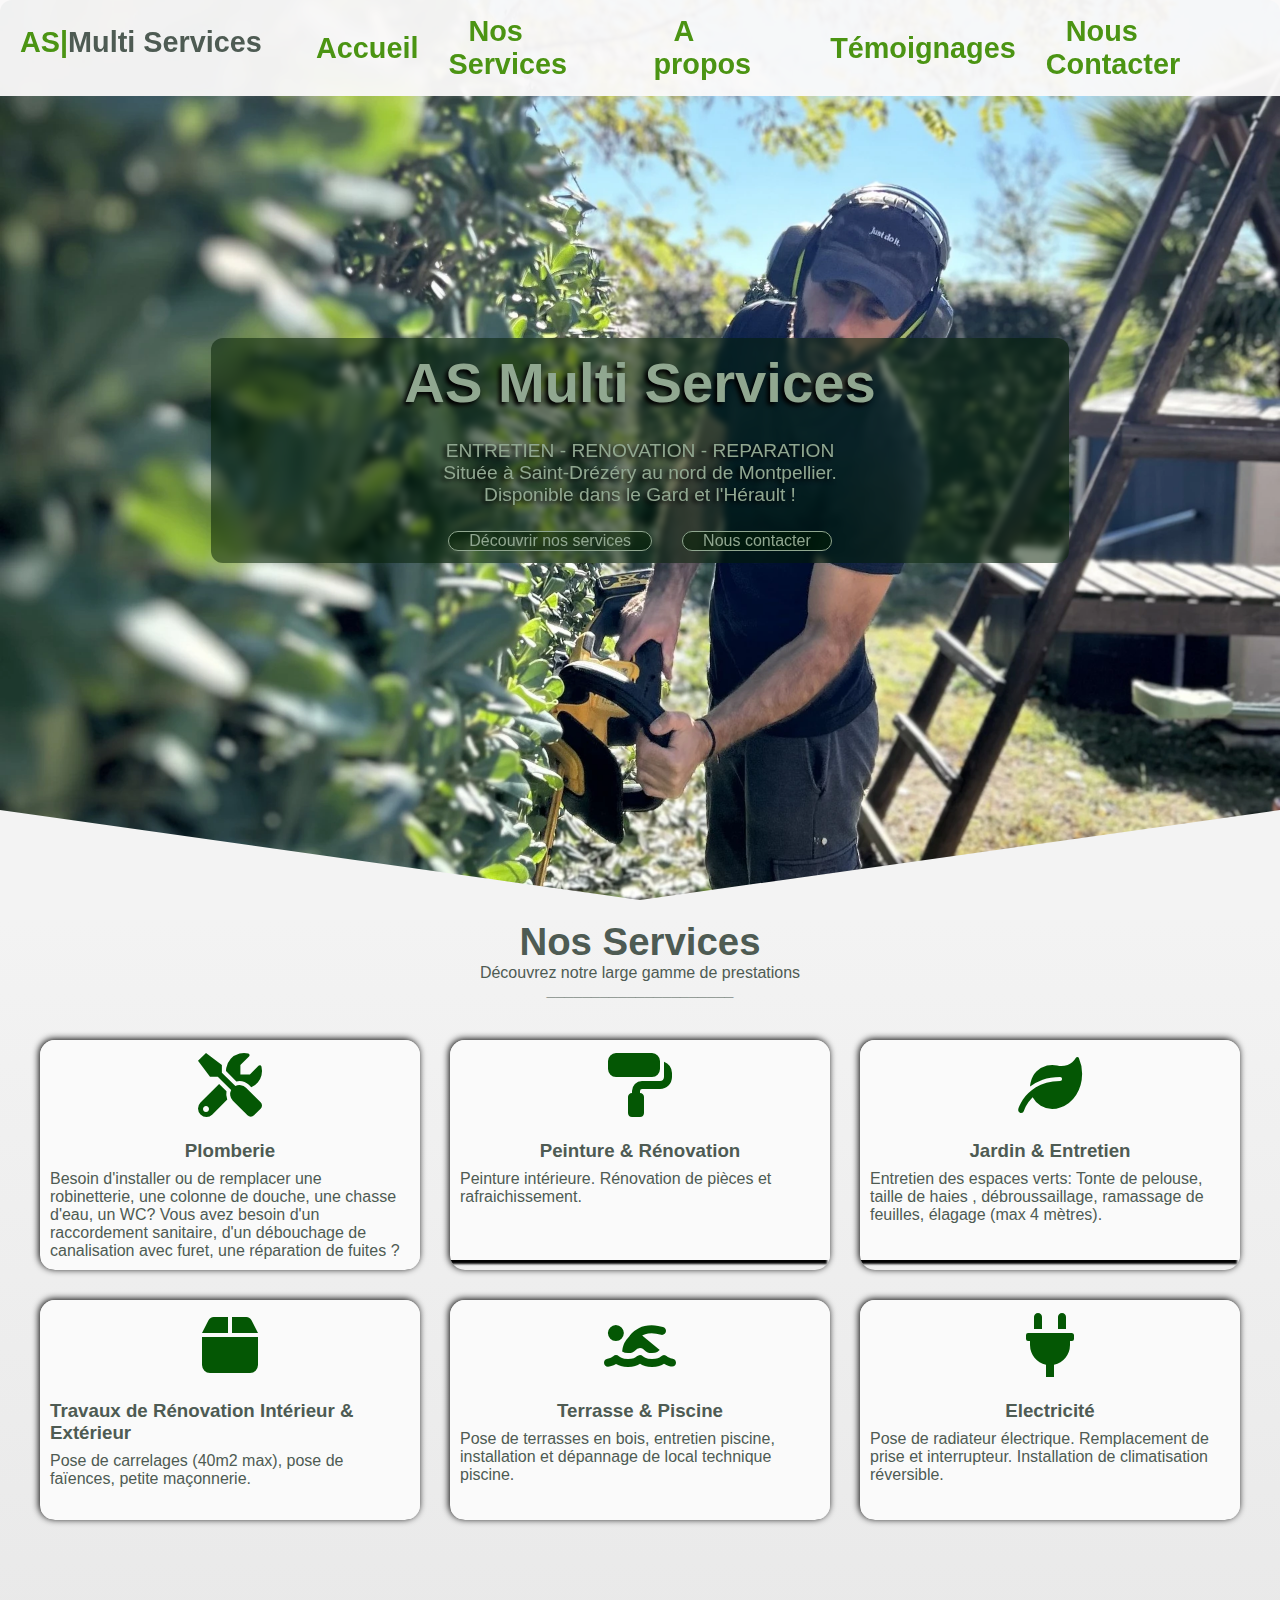
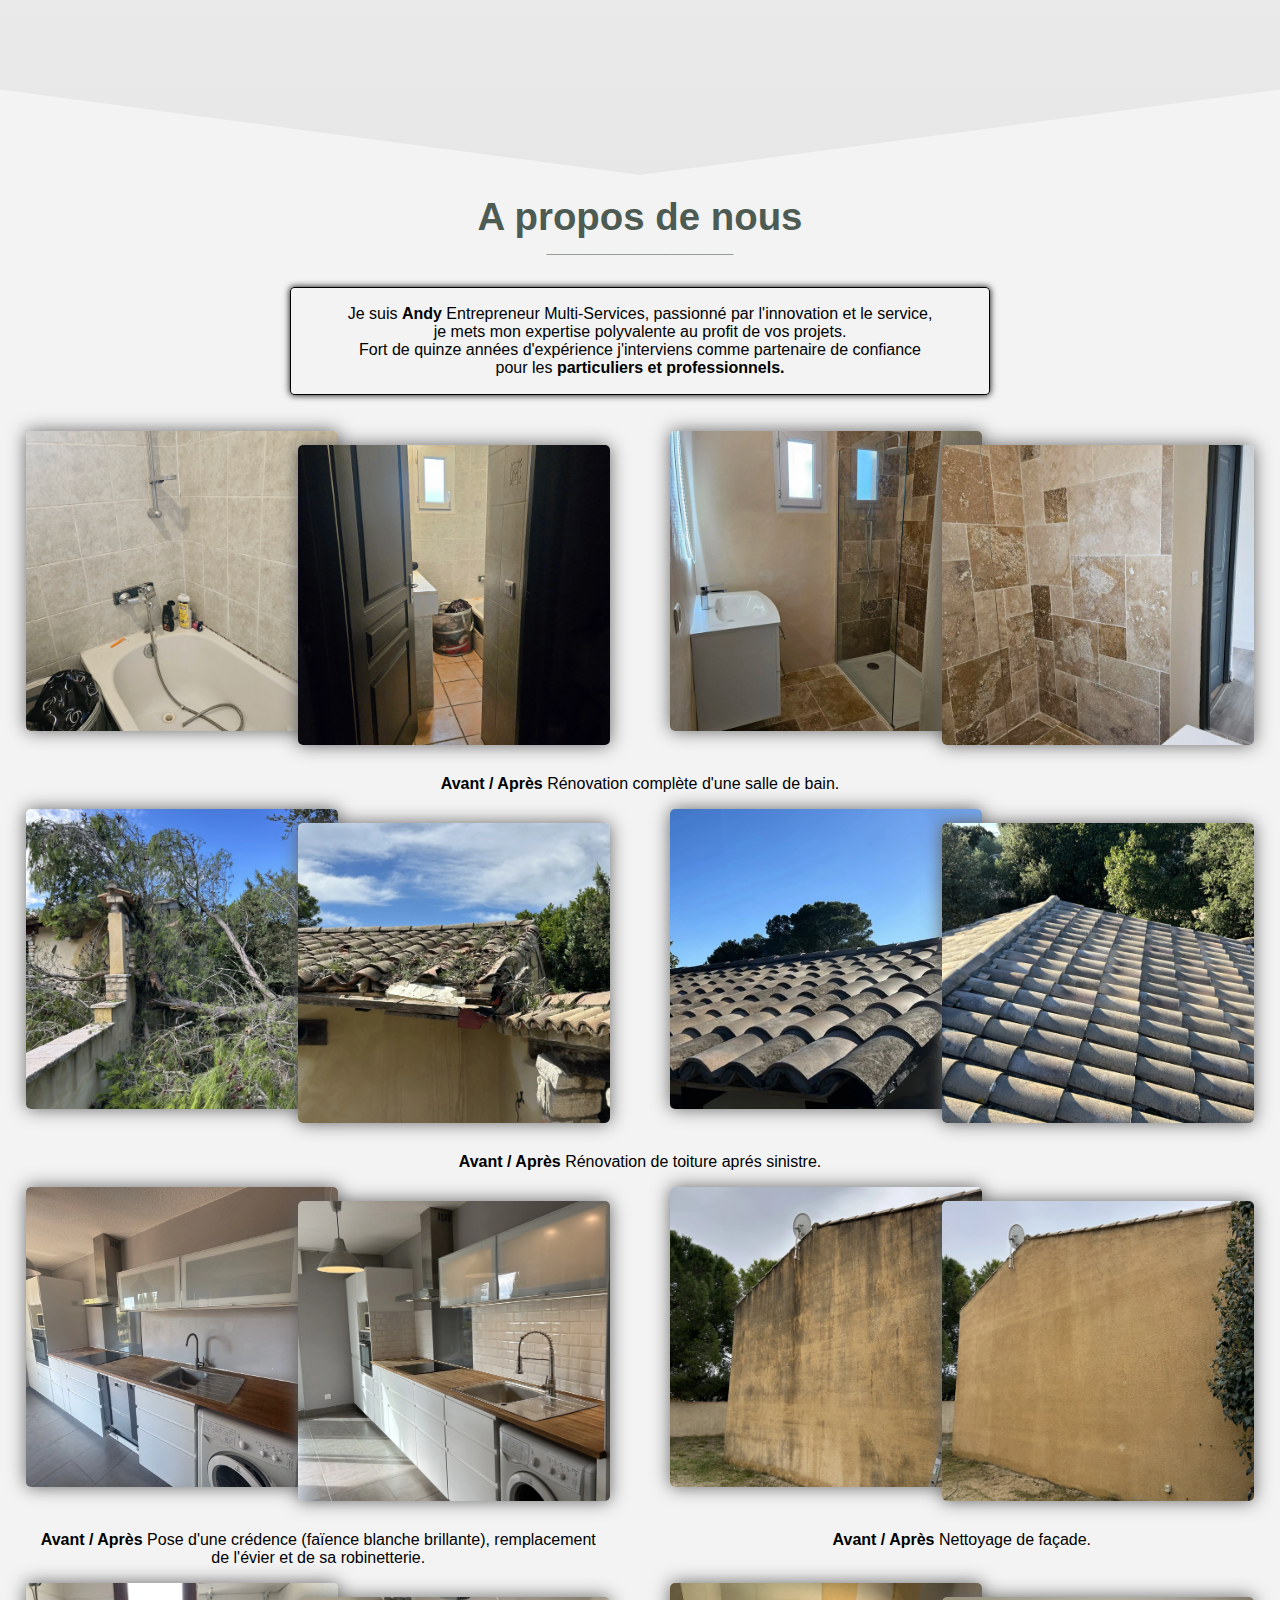
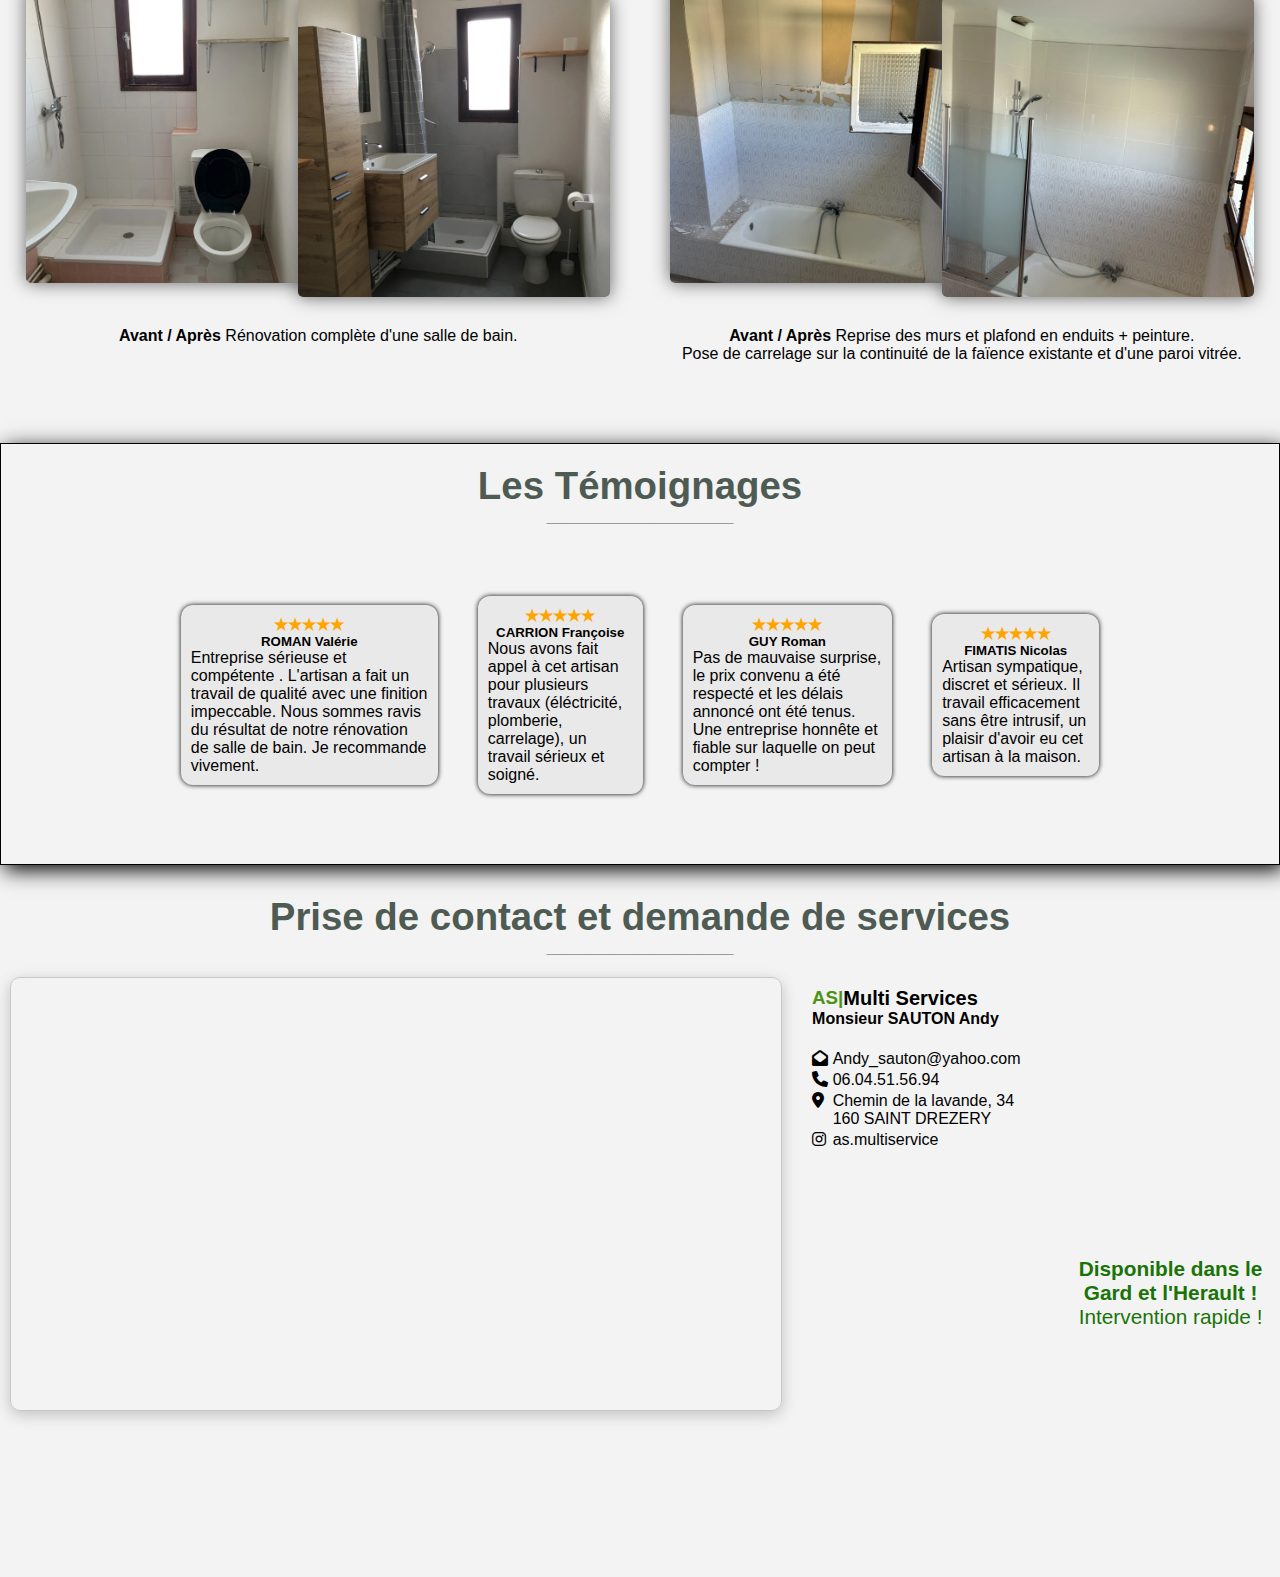
<file: index.html>
<!doctype html>
<html lang="fr">
  <head>
    <meta
      name="google-site-verification"
      content="ZWqlWvxN9bhoEoUS8TnC1ys_EoMRNvKfI0EU7GAVlfo" />
    <meta charset="UTF-8" />
    <meta name="viewport" content="width=device-width, initial-scale=1.0" />
    <link rel="stylesheet" href="style.css" />
    <link rel="shortcut icon" href="./assets/favicon/favicon.ico" />
    <title>Multi Services:Travaux de rénovation intérieur-extérieur</title>
    <meta
      name="description"
      content="travaux rénovation,entretien,espace vert,peinture,clim,plomberie,Andy sauton,as-multiservice, piscine,carrelage, Montpellier SAINT-DREZERY " />
    <link
      rel="stylesheet"
      href="https://cdnjs.cloudflare.com/ajax/libs/font-awesome/6.0.0/css/all.min.css" />
    <!-- lien des icônes ds la parties Services -->
  </head>
  <!-- Google tag GOOGLE ADS (gtag.js) -->
  <script
    async
    src="https://www.googletagmanager.com/gtag/js?id=AW-17853743090"></script>
  <script>
    window.dataLayer = window.dataLayer || [];
    function gtag() {
      dataLayer.push(arguments);
    }
    gtag("js", new Date());

    gtag("config", "AW-17853743090");
  </script>
  <body>
    <!-- NAV -->

    <header>
      <div class="container-nav">
        <nav class="navbar">
          <!-- .navbar-left -->
          <a href="#accueil" class="logo">AS|<span>Multi Services</span></a>

          <ul class="nav-links">
            <li><a href="#accueil">Accueil</a></li>
            <li><a href="#services">Nos Services</a></li>
            <li><a href="#apropos">A propos</a></li>
            <li><a href="#temoignages">Témoignages</a></li>
            <li><a href="#contact">Nous Contacter</a></li>
          </ul>
        </nav>
      </div>
    </header>

    <!-- ACCUEIL -->

    <div class="accueil" id="accueil">
      <div class="card">
        <div class="acc-title">
          <h3>AS Multi Services</h3>
        </div>
        <div class="acc-text">
          <p>
            ENTRETIEN - RENOVATION - REPARATION
            <br />
            Située à Saint-Drézéry au nord de Montpellier.
            <br />
            Disponible dans le Gard et l'Hérault !
          </p>
        </div>
        <div class="acc-btn">
          <a href="#services" class="btn">Découvrir nos services</a>
          <a href="#contact" class="btn">Nous contacter</a>
        </div>
      </div>
    </div>

    <!-- SERVICES -->

    <section class="services" id="services">
      <div class="service-title">
        <h2>Nos Services</h2>
        <p>Découvrez notre large gamme de prestations</p>
        <span>_____________________</span>
      </div>
      <div class="service-grid-container">
        <div class="service-card">
          <!-- Service plomberie -->
          <div class="service-icon">
            <i class="fas fa-tools"></i>
          </div>
          <div class="service-content">
            <h3>Plomberie</h3>
            <p>
              Besoin d'installer ou de remplacer une robinetterie, une colonne
              de douche, une chasse d'eau, un WC? Vous avez besoin d'un
              raccordement sanitaire, d'un débouchage de canalisation avec
              furet, une réparation de fuites ?
            </p>
          </div>
        </div>

        <!-- Service peinture et réno -->
        <div class="service-card">
          <div class="service-icon">
            <i class="fas fa-paint-roller"></i>
          </div>
          <div class="service-content">
            <h3>Peinture & Rénovation</h3>
            <p>
              Peinture intérieure. Rénovation de pièces et rafraichissement.
            </p>
          </div>
        </div>

        <!-- Services Jardin  -->
        <div class="service-card">
          <div class="service-icon">
            <i class="fas fa-leaf"></i>
          </div>
          <div class="service-content">
            <h3>Jardin & Entretien</h3>
            <p>
              Entretien des espaces verts: Tonte de pelouse, taille de haies ,
              débroussaillage, ramassage de feuilles, élagage (max 4 mètres).
            </p>
          </div>
        </div>

        <!-- Services travaux  -->
        <div class="service-card">
          <div class="service-icon">
            <i class="fas fa-box"></i>
          </div>
          <div class="service-content">
            <h3>Travaux de Rénovation Intérieur & Extérieur</h3>
            <p>
              Pose de carrelages (40m2 max), pose de faïences, petite
              maçonnerie.
            </p>
          </div>
        </div>

        <!-- Services piscine -->
        <div class="service-card">
          <div class="service-icon">
            <i class="fa-solid fa-person-swimming"></i>
          </div>
          <div class="service-content">
            <h3>Terrasse & Piscine</h3>
            <p>
              Pose de terrasses en bois, entretien piscine, installation et
              dépannage de local technique piscine.
            </p>
          </div>
        </div>

        <!-- Service éléc -->
        <div class="service-card">
          <div class="service-icon">
            <i class="fa-solid fa-plug"></i>
          </div>
          <div class="service-content">
            <h3>Electricité</h3>
            <p>
              Pose de radiateur électrique. Remplacement de prise et
              interrupteur. Installation de climatisation réversible.
            </p>
          </div>
        </div>
      </div>
    </section>

    <!-- APROPOS DE NOUS  -->

    <div class="presentation" id="apropos">
      <div class="service-title">
        <h2>A propos de nous</h2>
        <span>_____________________</span>
      </div>

      <p class="presentation-paragraphe">
        Je suis <strong>Andy</strong> Entrepreneur Multi-Services, passionné par
        l'innovation et le service,<br />
        je mets mon expertise polyvalente au profit de vos projets. <br />
        Fort de quinze années d'expérience j'interviens comme partenaire de
        confiance <br />
        pour les <strong>particuliers et professionnels.</strong>
      </p>
    </div>
    <div class="grid-entreprise">
      <!-- 1er et 2em lignes-->
      <img
        class="img-sdb0"
        src="./assets/img/SDB-av-2.webp"
        alt="image de cette même SDB avant travaux" />

      <img
        class="img-sdb1"
        src="./assets/img/SDB-av.webp"
        alt="image d'une SDB avant travaux" />

      <img
        class="img-sdb2"
        src="./assets/img/SDB-2-_2_.webp"
        alt="image de cette même SDB après travaux" />

      <img
        class="img-sdb3"
        src="./assets/img/SDB-2-_3_.webp"
        alt="image aprés travaux photo 2" />

      <p class="com-sdb">
        <strong> Avant / Après </strong> Rénovation complète d'une salle de
        bain.
      </p>

      <!-- 3 et 4em lignes -->

      <img
        class="img-toit1"
        src="./assets/img/toit-av2.webp"
        alt="image avant travaux photo 2" />

      <img
        class="img-toit2"
        src="./assets/img/toiture-av.webp"
        alt="image aprés travaux photo 2" />

      <img
        class="img-toit3"
        src="./assets/img/toiture-2 (1).webp"
        alt="image aprés travaux photo 2" />

      <img
        class="img-toit4"
        src="./assets/img/toiture-3.webp"
        alt="image aprés travaux photo 2" />

      <p class="com-toit">
        <strong> Avant / Après </strong> Rénovation de toiture aprés sinistre.
      </p>

      <!-- 5 et 6em lignes -->

      <img
        class="img-cuis1"
        src="./assets/img/cuisine-av.webp"
        alt="image avant travaux " />

      <img
        class="img-cuis2"
        src="./assets/img/Cuisine-ap.webp"
        alt="image aprés travaux" />

      <p class="com-cuis">
        <strong> Avant / Après </strong> Pose d'une crédence (faïence blanche
        brillante), remplacement de l'évier et de sa robinetterie.
      </p>
      <img
        class="img-mur1"
        src="./assets/img/mur-av.webp"
        alt="image aprés travaux photo 2" />
      <img
        class="img-mur2"
        src="./assets/img/mur-ap.webp"
        alt="image aprés travaux photo 2" />

      <p class="com-mur">
        <strong> Avant / Après </strong> Nettoyage de façade.
      </p>

      <!-- 7 et 8em lignes -->

      <img
        class="img-sdbA1"
        src="./assets/img/sdb-appart-av.webp"
        alt="image avant travaux " />
      <img
        class="img-sdbA2"
        src="./assets/img/sdb-appart-ap.webp"
        alt="image aprés travaux" />

      <p class="com-sdbA">
        <strong> Avant / Après </strong> Rénovation complète d'une salle de
        bain.
      </p>
      <img
        class="img-sdbC1"
        src="./assets/img/sdbC-av.webp"
        alt="image aprés travaux photo 2" />

      <img
        class="img-sdbC2"
        src="./assets/img/sdbC-ap.webp"
        alt="image aprés travaux photo 2" />
      <p class="com-sdbC">
        <strong> Avant / Après </strong>Reprise des murs et plafond en enduits +
        peinture. <br />Pose de carrelage sur la continuité de la faïence
        existante et d'une paroi vitrée.
      </p>
    </div>

    <!-- TEMOIGNAGE -->
    <div class="temoignage" id="temoignages">
      <div class="service-title">
        <h2>Les Témoignages</h2>
        <span>_____________________</span>
      </div>
      <class class="card-com">
        <div class="comm">
          <span>★★★★★</span>
          <h5>ROMAN Valérie</h5>
          <p>
            Entreprise sérieuse et compétente . L'artisan a fait un travail de
            qualité avec une finition impeccable. Nous sommes ravis du résultat
            de notre rénovation de salle de bain. Je recommande vivement.
          </p>
        </div>
        <div class="comm">
          <span>★★★★★</span>
          <h5>CARRION Françoise</h5>
          <p>
            Nous avons fait appel à cet artisan pour plusieurs travaux
            (éléctricité, plomberie, carrelage), un travail sérieux et soigné.
          </p>
        </div>
        <div class="comm">
          <span>★★★★★</span>
          <h5>GUY Roman</h5>
          <p>
            Pas de mauvaise surprise, le prix convenu a été respecté et les
            délais annoncé ont été tenus. Une entreprise honnête et fiable sur
            laquelle on peut compter !
          </p>
        </div>
        <div class="comm">
          <span>★★★★★</span>
          <h5>FIMATIS Nicolas</h5>
          <p>
            Artisan sympatique, discret et sérieux. Il travail efficacement sans
            être intrusif, un plaisir d'avoir eu cet artisan à la maison.
          </p>
        </div>
      </class>
    </div>

    <!-- Contact -->
    <div class="contact" id="contact">
      <div class="contact-container">
        <div class="service-title">
          <h2>Prise de contact et demande de services</h2>
          <span>_____________________</span>
        </div>
        <div class="contact">
          <div class="map">
            <iframe
              src="https://www.google.com/maps/embed?pb=!1m18!1m12!1m3!1d33258.75211301725!2d3.949587154825648!3d43.7183092369411!2m3!1f0!2f0!3f0!3m2!1i1024!2i768!4f13.1!3m3!1m2!1s0x12b41de4d3d2bacd%3A0x3840e5f4f0a8593f!2zMzQxNjAgU2FpbnQtRHLDqXrDqXJ5!5e0!3m2!1sfr!2sfr!4v1765572402631!5m2!1sfr!2sfr"
              title="Carte de Saint-Drézéry"
              allowfullscreen=""
              loading="lazy"
              referrerpolicy="no-referrer-when-downgrade"></iframe>
          </div>

          <div class="contact-info">
            <div class="nom-entreprise">
              <h3>AS|</h3>
              <span>Multi Services</span>
            </div>
            <h4>Monsieur SAUTON Andy</h4>
            <div class="grid-contact">
              <i class="fa-solid fa-envelope-open"></i>
              <p>Andy_sauton@yahoo.com</p>
              <i class="fa-solid fa-phone"></i>
              <p>06.04.51.56.94</p>

              <i class="fa-sharp fa-solid fa-location-dot"></i>
              <p>Chemin de la lavande, 34 160 SAINT DREZERY</p>

              <i class="fa-brands fa-instagram"></i>
              <p>as.multiservice</p>
            </div>
          </div>
          <div class="dern-info">
            <h4>Disponible dans le Gard et l'Herault !</h4>
            <p>Intervention rapide !</p>
          </div>
        </div>
      </div>
    </div>
  </body>
</html>
</file>
<file: style.css>
* {
  margin: 0;
  padding: 0;
  box-sizing: border-box;
}

:root {
  --color1: rgb(75, 148, 19);
  --color2: rgb(78, 91, 83);
  --color3: rgb(144, 167, 144);
  --color4: rgb(236, 236, 236);
}
/* Body */
Body {
  font-family: "Gill Sans", "Gill Sans MT", Calibri, "Trebuchet MS", sans-serif;
  background-color: rgb(243, 243, 243);
}
a {
  /*text decoration none :  Pour enlever le surlignage de l'ancrage <a> bien se mettre dans le a comme parent sinon ca ne fonctionne pas */
  text-decoration: none;
}
li {
  /* List style none : Pour enlever les boules devant les listes*/
  list-style: none;
}
h2 {
  margin-top: 20px;
  font-size: 2.4rem;
  color: var(--color2);
}
.service-title {
  color: var(--color2);
  text-align: center;
}
span {
  font-weight: 600;
}

/* Header et navigation */
header {
  font-weight: bold;
}

.navbar {
  position: fixed;
  display: flex;
  width: 100%;
  background: rgba(250, 249, 249, 0.952);
  z-index: 3; /* la bar de naviguation reste en 1er plan */
}
.navbar a {
  width: 20%;
  color: var(--color1);
  margin: 26px 0 26px 20px;
  font-size: 1.8rem;
}
.navbar ul {
  width: 80%;
  display: flex;
  margin: 15px;
  align-items: center;
  justify-content: flex-end;
}
.nav-links li {
  font-size: 1.8rem;
  padding: 0 15px;
}

.nav-links :hover {
  transform: scale(1.2);
}
.logo {
  color: var(--color1);
}

.logo span {
  color: var(--color2);
}

/* Partie Accueil */
.accueil {
  background: url(./assets/img/Andy.webp) 0 56% / cover;
  height: 100vh;
  width: 100%;
  border-radius: 12px 12px 0 0;
  display: flex;
  justify-content: center;
  align-items: center;
  flex-direction: column;
  clip-path: polygon(100% 0, 100% 90%, 50% 100%, 0 90%, 0 0);
}

.card {
  background: rgba(0, 27, 0, 0.5);
  backdrop-filter: blur(3px);
  border-radius: 12px;
  text-align: center;
  color: var(--color3);
  width: 67%;
}

.acc-title {
  font-size: 3rem;
  margin: 12px;
  text-shadow: -3px 3px 4px black;
}
.acc-text {
  font-size: 1.2rem;
  text-align: center;
  margin: 25px auto;
  text-shadow: -3px 2px 4px black;
}
.acc-btn {
  margin: 12px;
  display: flex;
  justify-content: center;
}

.acc-btn a {
  padding: 0 20px;
  color: var(--color3);
  border: solid 1px;
  border-radius: 32px;
  margin: 0 15px;
  backdrop-filter: blur(3px);
}
.acc-btn a:hover {
  transform: scale(1.1);
  color: var(--color1);
}

/* Nos Services */
section.services {
  height: 95vh;
  background-color: rgb(243, 243, 243);
  clip-path: polygon(100% 0, 100% 90%, 50% 100%, 0 90%, 0 0);
  background-image: linear-gradient(
    to top,
    rgb(231, 231, 231) 0%,
    rgb(243, 243, 243) 100%
  );
}

.service-grid-container {
  display: grid;
  margin: 40px;
  grid-template-columns: 1fr 1fr 1fr;
  gap: 30px;
}

.service-card {
  border-radius: 15px;
  overflow: hidden; /* les coins arrondi de la border radius ne s'afficher pas car les enfant le p était trop grand */
  box-shadow: -1px -1px 7px black;
}
.service-icon {
  height: 90px;
  color: rgb(4, 87, 4);
  font-size: 4rem;
  display: flex;
  justify-content: center;
  align-items: center;
  background-color: rgb(250, 250, 250);
}

.service-content {
  min-height: 130px;
  color: var(--color2);
  display: flex;
  flex-direction: column;
  padding: 10px;
  background-color: rgb(250, 250, 250);
  box-shadow: -3px 4px 2px black;
  justify-content: flex-start;
  font-size: 1rem;
}

.service-content h3 {
  display: flex;
  justify-content: center;
  padding-bottom: 8px;
}

/* A propos*/
.presentation {
  text-align: center;
}

.presentation-paragraphe {
  border: 1px solid black;
  max-width: 700px;

  margin: 30px auto 20px auto;
  border-radius: 4px;
  box-shadow: 0 0 7px black;
  padding: 17px;
}

.grid-entreprise {
  display: grid;
  width: 90%;
  grid-template-columns: 1fr 1fr 20px 1fr 1fr;
  grid-template-rows: repeat(8, auto);

  grid-template-areas:
    "img1 img2 .  img3 img4"
    "com1 com1 com1 com1 com1"
    "img5 img6 . img7 img8"
    "com2 com2 com2 com2 com2"
    "img9 img10 . img11 img12"
    "com3 com3 . com4 com4"
    "img13 img14 . img15 img16"
    "com5 com5 . com6 com6";
  margin: 50px auto;
}

.grid-entreprise img {
  border-radius: 5px;
  height: 360px;
  max-width: 100%;
  position: relative;
  object-fit: cover;
  display: block; /* evite l'espace blanc sous les img */
  box-shadow: 0 0 18px rgb(100, 100, 100);
  transition: transform 0.4s ease; /* effet sur les images  */
}

/* 1er ligne photo*/
.img-sdb0 {
  grid-area: img1;
  transform: translateX(90px) translateY(-14px);
}
.img-sdb1 {
  grid-area: img2;
  transform: translateX(-90px);
}
.img-sdb2 {
  grid-area: img3;
  transform: translateX(90px) translateY(-14px);
  z-index: -1;
}

.img-sdb3 {
  grid-area: img4;
  transform: translateX(-90px);
  position: relative;
}

/* 2em lignes commentaire*/
.com-sdb {
  grid-area: com1;
  padding: 30px;
  text-align: center;
}

/* 3em lignes photo */
.img-toit1 {
  grid-area: img5;
  transform: translateX(90px) translateY(-14px);
}
.img-toit2 {
  grid-area: img6;
  transform: translateX(-90px);
}
.img-toit3 {
  grid-area: img7;
  transform: translateX(90px) translateY(-14px);
  object-position: 75% 100%;
  width: 60%; /* pour redimensionner la photo */
  z-index: -1;
}
.img-toit4 {
  grid-area: img8;
  transform: translateX(-90px);
  position: relative;
  width: 60%; /* pour redimensionner la photo */
}

/* 4em lignes commentaire */
.com-toit {
  grid-area: com2;
  text-align: center;
  padding: 30px;
}

/* 5em lignes photo */
.img-cuis1 {
  grid-area: img9;
  transform: translateX(90px) translateY(-14px);
  width: 64%; /* pour redimensionner la photo */
}
.img-cuis2 {
  grid-area: img10;
  transform: translateX(-90px);
}
.img-mur1 {
  grid-area: img11;
  transform: translateX(90px) translateY(-14px);
}

.img-mur2 {
  grid-area: img12;
  transform: translateX(-90px);
}

/* 6em lignes com */
.com-cuis {
  grid-area: com3;
  text-align: center;

  padding: 30px;
}

.com-mur {
  grid-area: com4;
  text-align: center;
  padding: 30px;
}

/* 7em lignes photo */

.img-sdbA1 {
  grid-area: img13;
  transform: translateX(90px) translateY(-14px);
}
.img-sdbA2 {
  grid-area: img14;
  transform: translateX(-90px);
}
.img-sdbC1 {
  grid-area: img15;
  transform: translateX(90px) translateY(-14px);
}
.img-sdbC2 {
  grid-area: img16;
  transform: translateX(-90px);
}

/* 8em lignes com */
.com-sdbA {
  grid-area: com5;
  text-align: center;
  padding: 30px;
}

.com-sdbC {
  grid-area: com6;
  text-align: center;
  padding: 30px;
}

/* Témoignage */

.temoignage {
  border: 1px solid black;
  box-shadow: 4px 5px 20px black;
  width: 100%;
}
.card-com {
  display: flex;
  align-items: center;
  justify-content: space-evenly;
  width: 75%;
  margin: 50px auto;
}

.comm {
  display: flex;
  flex-direction: column;
  align-items: center;
  border-radius: 12px;
  padding: 10px;
  margin: 20px;
  background: rgb(234, 233, 233);
  box-shadow: 0 0 5px black;
}
.comm span {
  color: orange;
}

/* Contact */

.contact-container {
  min-height: 78vh;
  width: 100%;
  margin-top: 10px;
}

.contact {
  display: flex;
  justify-content: space-evenly;
}
.map {
  margin: 20px 0;
  width: 100%;
  max-width: 800px;
  aspect-ratio: 16/9; /* Ratio largeur/hauteur */
  border-radius: 10px;
  overflow: hidden;
  box-shadow: 0 4px 15px rgba(0, 0, 0, 0.2);
  border: 1px solid rgb(201, 200, 200);
}
.map iframe {
  width: 100%;
  height: 100%;
  border: 0;
}

.contact-info {
  margin: 100px 0 0 120px;
  padding: 10px;
}
.nom-entreprise {
  display: flex;
}
.nom-entreprise span {
  font-size: 1.25rem;
}
.contact-info h3 {
  color: var(--color1);
}

.grid-contact {
  display: grid;
  grid-template-columns: 8% 92%;
  margin-top: 22px;
  gap: 3px;
}

.dern-info {
  font-size: 2rem;
  margin: 300px 0 0 60px;
  color: rgb(25, 115, 7);
  text-align: right;
}

html {
  scroll-padding-top: 100px; /* permet d'atterrir au bon endroit lors des ancrages */
  scroll-behavior: smooth; /* Optionnel : pour un défilement doux */
}

/* RESPONSIVE */

@media screen and (max-width: 1588px) {
  /* Pour garder l'effet de décalage sur certaines images paire (even)et impaire (odd)*/
  /* .grid-item:nth-child(odd) {
    transform: translateX(-10px);
  }

  .grid-item:nth-child(even) {
    transform: translateX(10px);
  }*/

  .grid-entreprise img {
    height: 300px;
    width: 100%;
  }
  .img-sdb0,
  .img-sdb2,
  .img-toit1,
  .img-toit3,
  .img-cuis1,
  .img-mur1,
  .img-sdbA1,
  .img-sdbC1 {
    transform: translateX(20px) translateY(-14px);
  }
  .img-sdb1,
  .img-sdb3,
  .img-toit2,
  .img-toit4,
  .img-cuis2,
  .img-mur2,
  .img-sdbA2,
  .img-sdbC2 {
    transform: translateX(-20px);
  }
  .map {
    margin-left: 10px;
  }
  .dern-info {
    font-size: 1.7rem;
    margin-right: 10px;
    text-align: center;
  }
}

@media screen and (max-width: 1450px) {
  .navbar {
    font-size: 1.4rem;
  }
  .nav-links li {
    font-size: 1.4rem;
  }
  .contact-info {
    margin: 20px;
  }
  .dern-info {
    font-size: 1.3rem;
    margin: 300px 0 0 0;
  }
  .grid-entreprise {
    width: 99%;
  }

  .grid-entreprise img {
    height: 300px;
    width: 100%;
  }
}

@media screen and (max-width: 1200px) {
  .navbar a {
    font-size: 1rem;
  }
  .nav-links li {
    font-size: 1rem;
  }
  .navbar a {
    margin: 26px 8px;
    width: 27%;
  }
  .navbar ul {
    width: 73%;
  }

  .acc-title {
    font-size: 2rem;
  }
  .acc-text {
    font-size: 1rem;
  }

  .service-icon {
    font-size: 3rem;
    height: 58px;
  }
  .service-content {
    font-size: 0.8rem;
  }

  .grid-entreprise img {
    height: 220px;
    width: 100%;
  }
  .card-com {
    width: 95%;
    margin: 10px auto;
  }
  .comm {
    font-size: 0.9rem;
    padding: 8px;
    margin: 5px;
  }
  .contact {
    flex-direction: column;
    margin: 10px;
    align-items: center;
  }
  .dern-info {
    font-size: 1.3rem;
    margin: 0 0 20px 0;
  }
}
@media screen and (max-width: 990px) {
  .navbar a {
    width: 24%;
  }
  .navbar ul {
    width: 76%;
  }
  .nav-links li {
    padding: 0 10px;
  }
  .accueil {
    height: 80vh;
  }
  .acc-title {
    font-size: 1.2rem;
  }
  .acc-text {
    font-size: 0.8rem;
  }
  .acc-btn {
    font-size: 0.8rem;
  }
  section.services {
    height: 80vh;
  }
  .service-icon {
    font-size: 2.1rem;
    height: 40px;
  }
  .service-grid-container {
    margin: 10px;
    gap: 12px;
  }

  .service-content {
    padding: 5px;
  }
  .presentation-paragraphe {
    font-size: 0.8rem;
    margin: 20px auto;
  }
  .grid-entreprise {
    margin: 30px auto;
  }
}

@media screen and (max-width: 837px) {
  .navbar a {
    padding-left: 10px;
  }

  h2 {
    font-size: 1.8rem;
  }

  .navbar a {
    font-size: 0.9rem;
    margin: 26px 2px;
  }

  .nav-links li {
    font-size: 0.9rem;
    padding: 3px;
  }
  section.services {
    height: 100vh;
  }
  .service-content {
    height: 180px;
  }
  .grid-entreprise {
    grid-template-columns: repeat(2, 1fr);
    grid-template-areas:
      "img1 img2"
      "img3 img4"
      "com1 com1"
      "img5 img6"
      "img7 img8"
      "com2 com2"
      "img9 img10"
      "com3 com3"
      "img11 img12"
      "com4 com4"
      "img13 img14"
      "com5 com5"
      "img15 img16"
      "com6 com6";
    gap: 15px;
  }
}

@media screen and (max-width: 535px) {
  .navbar a {
    font-size: 0.7rem;
    width: 20%;
  }
  .navbar ul {
    width: 80%;
  }
  .nav-links li {
    font-size: 0.7rem;
  }
  section.services {
    height: 110vh;
  }

  .service-content {
    height: 250px;
  }
  .card-com {
    width: 100%;
    margin: 10px auto;
  }
  .comm {
    font-size: 0.75rem;
    padding: 8px;
    margin: 5px;
  }
}
@media screen and (max-width: 480px) {
  .nav-links li {
    font-size: 0.5rem;
  }
  .temoignage {
    width: 100%;
  }
  .card-com {
    display: flex;
    flex-direction: column;
  }
  section.services {
    height: 140vh;
  }
  .service-content {
    min-height: 320px;
  }
}
</file>
